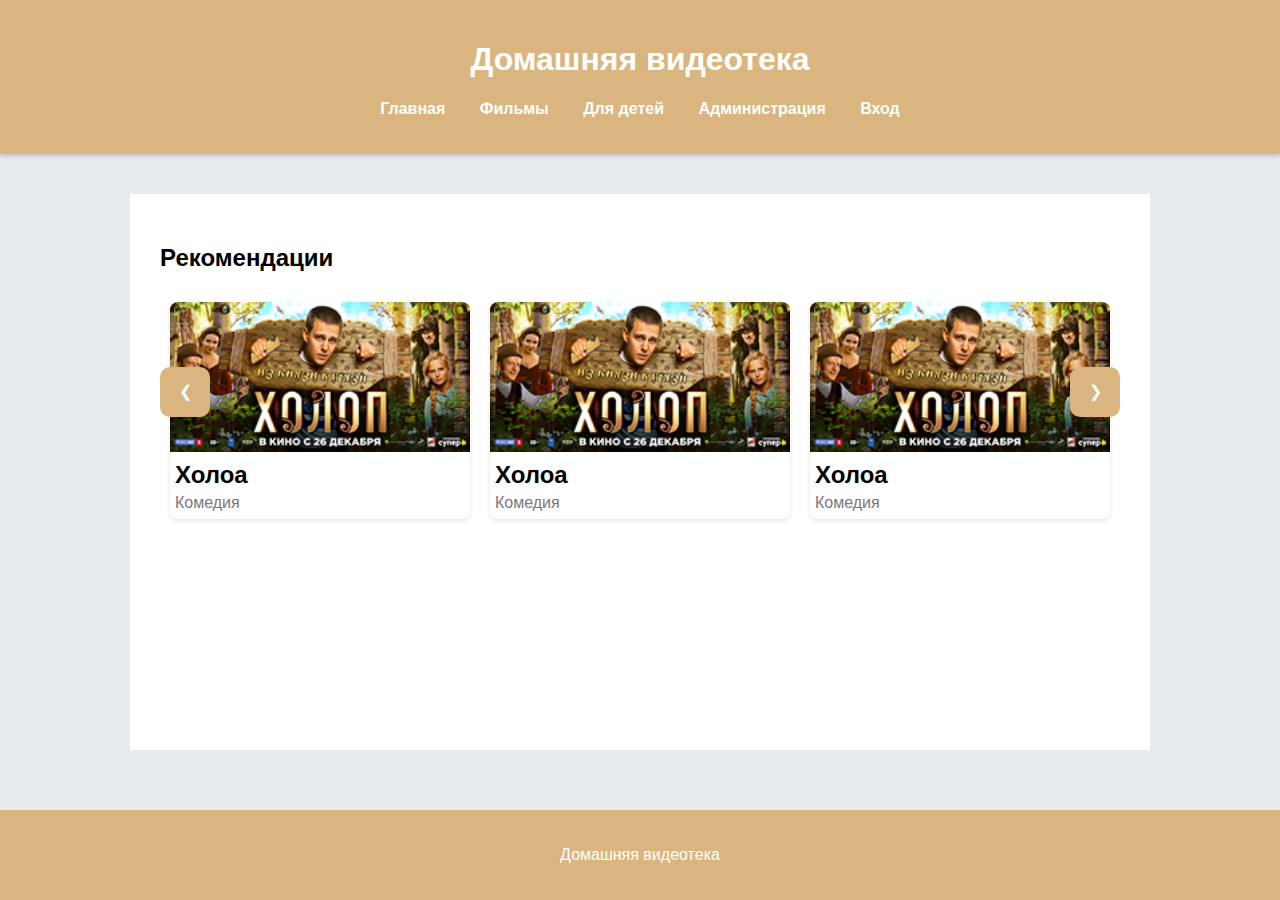
<file: index.html>
<!DOCTYPE html>
<html lang="ru">

<head>
    <meta charset="UTF-8">
    <meta name="viewport" content="width=device-width, initial-scale=1.0">
    <link rel="stylesheet" href="styles.css">
    <title>Домашняя видеотека</title>
    
    <header>
        <h1>Домашняя видеотека</h1>
        <nav>
            <ul>
                <li><a href="index.html">Главная</a></li>
                <li><a href="movies.html">Фильмы</a></li>
                <li><a href="children.html">Для детей</a></li>
                <li><a href="admin.html">Администрация</a></li>
                <li id="profileLink" style="display: none;" class="dropdown">
                    <span id="usernameDisplay"></span>
                    <div class="dropdown-content">
                        <a href="#" id="logoutButton">Выход</a>
                    </div>
                </li>
                <li><a href="login.html" id="loginLink" style="display: inline;">Вход</a></li>
            </ul>
        </nav>
    </header>

    <main>
        <h2>Рекомендации</h2>
        <div class="slider-container">
        <div class="slider" id="slider">
            <!-- Карточки будут добавлены сюда -->
        </div>
        <button class="prev" onclick="prevSlide()">&#10094;</button>
        <button class="next" onclick="nextSlide()">&#10095;</button>
    </div>
    </main>

    <footer>
        <p>Домашняя видеотека</p>
    </footer>






    <script src="script.js"></script>
    <script>
        // Проверка авторизации пользователя
        const username = localStorage.getItem('username');
        const email = localStorage.getItem('email');

        if (username && email) {
            document.getElementById('usernameDisplay').innerText = username;
            document.getElementById('profileLink').style.display = 'inline-block';
            document.getElementById('loginLink').style.display = 'none';
        } else {
            document.getElementById('profileLink').style.display = 'none';
            document.getElementById('loginLink').style.display = 'inline';
        }

        // Обработка выхода
        document.getElementById('logoutButton').addEventListener('click', function () {
            localStorage.removeItem('username');
            localStorage.removeItem('email');
            localStorage.removeItem('password');
            // Обновляем видимость элементов навигации
            document.getElementById('profileLink').style.display = 'none';
            document.getElementById('loginLink').style.display = 'inline';
            window.location.reload(); // Перезагрузка страницы
        });





        // Инициализация слайдера при загрузке страницы
        document.addEventListener('DOMContentLoaded', () => {
            const cards = JSON.parse(localStorage.getItem('cards')) || [];
            renderCards(cards);
        });



    </script>
    </body>

</html>
</file>
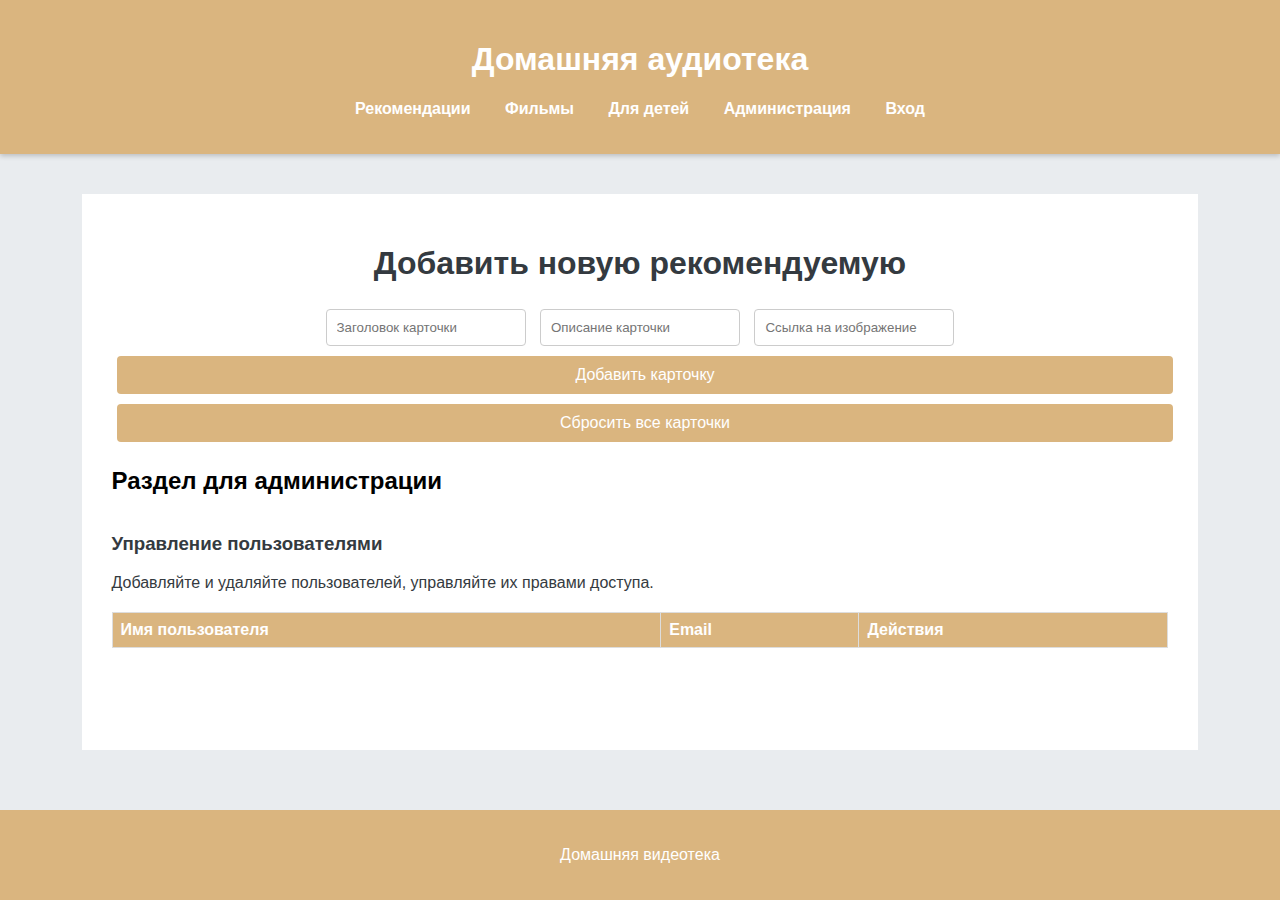
<file: admin.html>
<!DOCTYPE html>
<html lang="ru">
<head>
    <meta charset="UTF-8">
    <meta name="viewport" content="width=device-width, initial-scale=1.0">
    <title>Администрация</title>
    <link rel="stylesheet" href="styles.css">
    <link rel="stylesheet" href="style-admin.css">
</head>
<body>
    <header>
        <h1>Домашняя аудиотека</h1>
        <nav>
            <ul>
                <li><a href="index.html">Рекомендации</a></li>
                <li><a href="movies.html">Фильмы</a></li>
                <li><a href="children.html">Для детей</a></li>
                <li><a href="admin.html">Администрация</a></li>
                <li id="profileLink" style="display: none;" class="dropdown">
                    <span id="usernameDisplay"></span>
                    <div class="dropdown-content">
                        <a href="#" id="logoutButton">Выход</a>
                    </div>
                </li>
                <li><a href="login.html" id="loginLink" style="display: inline;">Вход</a></li>
            </ul>
        </nav>
    </header>

    <main style="display: flex; flex-direction: column;" >
        <div class="admin-container">
            <h1>Добавить новую рекомендуемую</h1>
            <input type="text" id="cardTitle" placeholder="Заголовок карточки">
            <input type="text" id="cardDescription" placeholder="Описание карточки">
            <input type="text" id="cardImage" placeholder="Ссылка на изображение">
            <button onclick="addCard()">Добавить карточку</button>
            <button onclick="resetCards()">Сбросить все карточки</button>
        </div>

        <h2>Раздел для администрации</h2>
        <section>
            <h3>Управление пользователями</h3>
            <p>Добавляйте и удаляйте пользователей, управляйте их правами доступа.</p>
            <table id="userTable">
                <thead>
                    <tr>
                        <th>Имя пользователя</th>
                        <th>Email</th>
                        <th>Действия</th>
                    </tr>
                </thead>
                <tbody>
                    <!-- Данные пользователей будут добавлены здесь -->
                </tbody>
            </table>
        </section>
    </main>

    <footer>
        <p>Домашняя видеотека</p>
    </footer>






    <script src="script.js"></script>
    <script>
        // Проверка авторизации пользователя
        const username = localStorage.getItem('username');
        const email = localStorage.getItem('email');

        if (username && email) {
            document.getElementById('usernameDisplay').innerText = username;
            document.getElementById('profileLink').style.display = 'inline-block';
            document.getElementById('loginLink').style.display = 'none';
        } else {
            document.getElementById('profileLink').style.display = 'none';
            document.getElementById('loginLink').style.display = 'inline';
        }

        // Обработка выхода
        document.getElementById('logoutButton').addEventListener('click', function() {
            localStorage.removeItem('username');
            localStorage.removeItem('email');
            localStorage.removeItem('password');
            window.location.reload(); // Перезагрузка страницы
        });

        // Функция для отображения пользователей
        function displayUsers() {
            const userProfiles = JSON.parse(localStorage.getItem('userProfiles')) || {};
            const userTableBody = document.getElementById('userTable').getElementsByTagName('tbody')[0];
            userTableBody.innerHTML = ''; // Очищаем таблицу перед добавлением

            for (const email in userProfiles) {
                const row = userTableBody.insertRow();
                const usernameCell = row.insertCell(0);
                const emailCell = row.insertCell(1);
                const actionsCell = row.insertCell(2);

                usernameCell.innerText = userProfiles[email].username;
                emailCell.innerText = email;

                const deleteButton = document.createElement('button');
                deleteButton.innerText = 'Удалить';
                deleteButton.className = 'delete-button';
                deleteButton.onclick = function() {
                    deleteUser (email);
                };
                actionsCell.appendChild(deleteButton);
            }
        }

        // Функция для удаления пользователя
        function deleteUser (email) {
            const userProfiles = JSON.parse(localStorage.getItem('userProfiles')) || {};
            delete userProfiles[email];
            localStorage.setItem('userProfiles', JSON.stringify(userProfiles));
            displayUsers(); // Обновляем отображение пользователей
        }

        // Инициализация отображения пользователей при загрузке страницы
        displayUsers();

    </script>
</body>
</html>
</file>
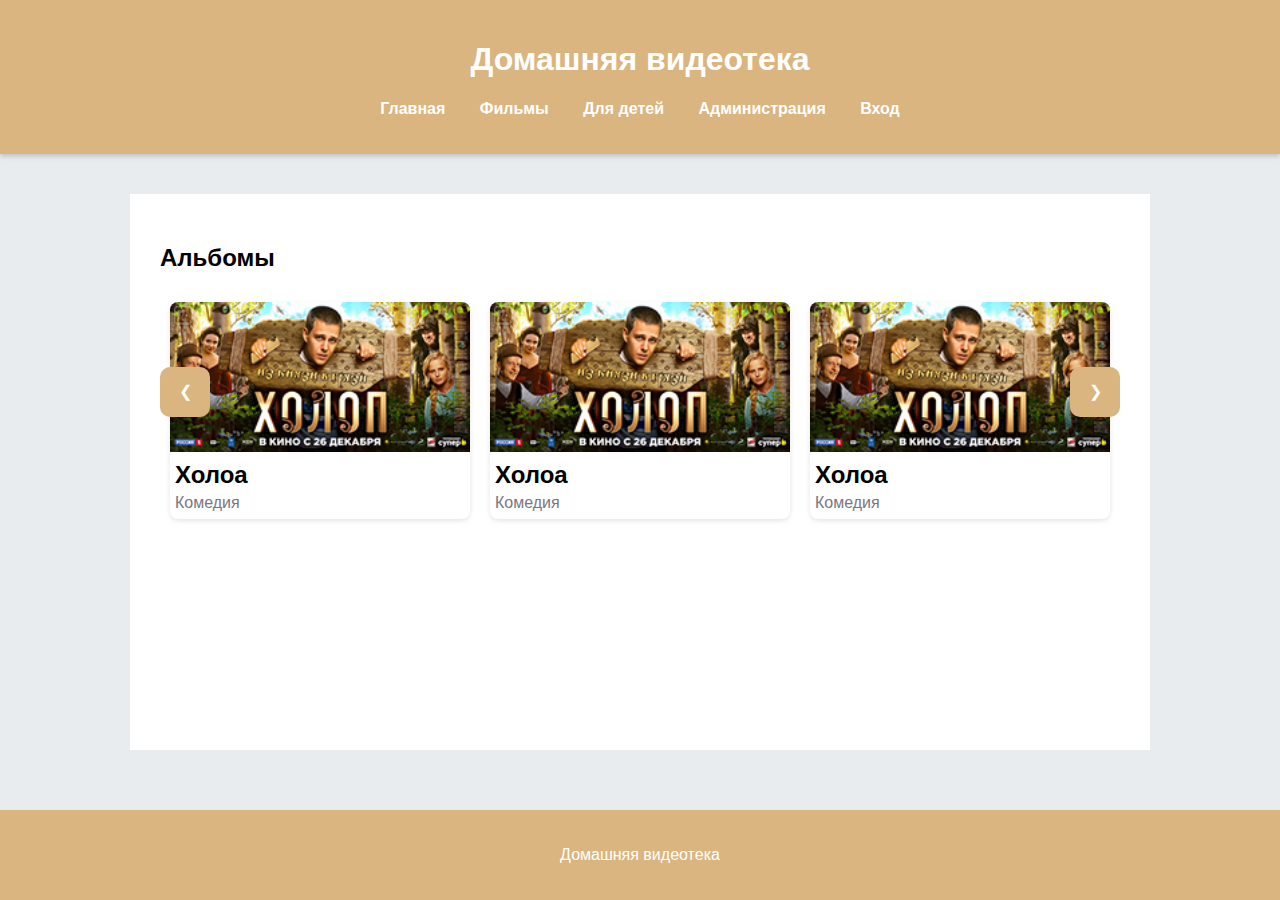
<file: album.html>
<!DOCTYPE html>
<html lang="ru">

<head>
    <meta charset="UTF-8">
    <meta name="viewport" content="width=device-width, initial-scale=1.0">
    <link rel="stylesheet" href="styles.css">
    <title>Домашняя видеотека</title>
    
    <header>
        <h1>Домашняя видеотека</h1>
        <nav>
            <ul>
                <li><a href="index.html">Главная</a></li>
                <li><a href="album.html">Фильмы</a></li>
                <li><a href="plelist.html">Для детей</a></li>
                <li><a href="admin.html">Администрация</a></li>
                <li id="profileLink" style="display: none;" class="dropdown">
                    <span id="usernameDisplay"></span>
                    <div class="dropdown-content">
                        <a href="#" id="logoutButton">Выход</a>
                    </div>
                </li>
                <li><a href="login.html" id="loginLink" style="display: inline;">Вход</a></li>
            </ul>
        </nav>
    </header>

    <main>
        <h2>Альбомы</h2>
        <div class="slider-container" id="sliderContainer">
            <div class="slider" id="slider">
                <!-- Карточки будут добавлены сюда -->
            </div>
            <button class="prev" id="prevButton" onclick="prevSlide()">&#10094;</button>
            <button class="next" id="nextButton" onclick="nextSlide()">&#10095;</button>
        </div>
    </main>

    <footer>
        <p>Домашняя видеотека</p>
    </footer>






    <script src="script.js"></script>
    <script>
        // Проверка авторизации пользователя
        const username = localStorage.getItem('username');
        const email = localStorage.getItem('email');

        if (username && email) {
            document.getElementById('usernameDisplay').innerText = username;
            document.getElementById('profileLink').style.display = 'inline-block';
            document.getElementById('loginLink').style.display = 'none';
        } else {
            document.getElementById('profileLink').style.display = 'none';
            document.getElementById('loginLink').style.display = 'inline';
        }

        // Обработка выхода
        document.getElementById('logoutButton').addEventListener('click', function () {
            localStorage.removeItem('username');
            localStorage.removeItem('email');
            localStorage.removeItem('password');
            // Обновляем видимость элементов навигации
            document.getElementById('profileLink').style.display = 'none';
            document.getElementById('loginLink').style.display = 'inline';
            window.location.reload(); // Перезагрузка страницы
        });





        // Инициализация слайдера при загрузке страницы
        document.addEventListener('DOMContentLoaded', () => {
            const cards = JSON.parse(localStorage.getItem('cards')) || [];
            renderCards(cards);
        });



    </script>
    </body>

</html>
</file>
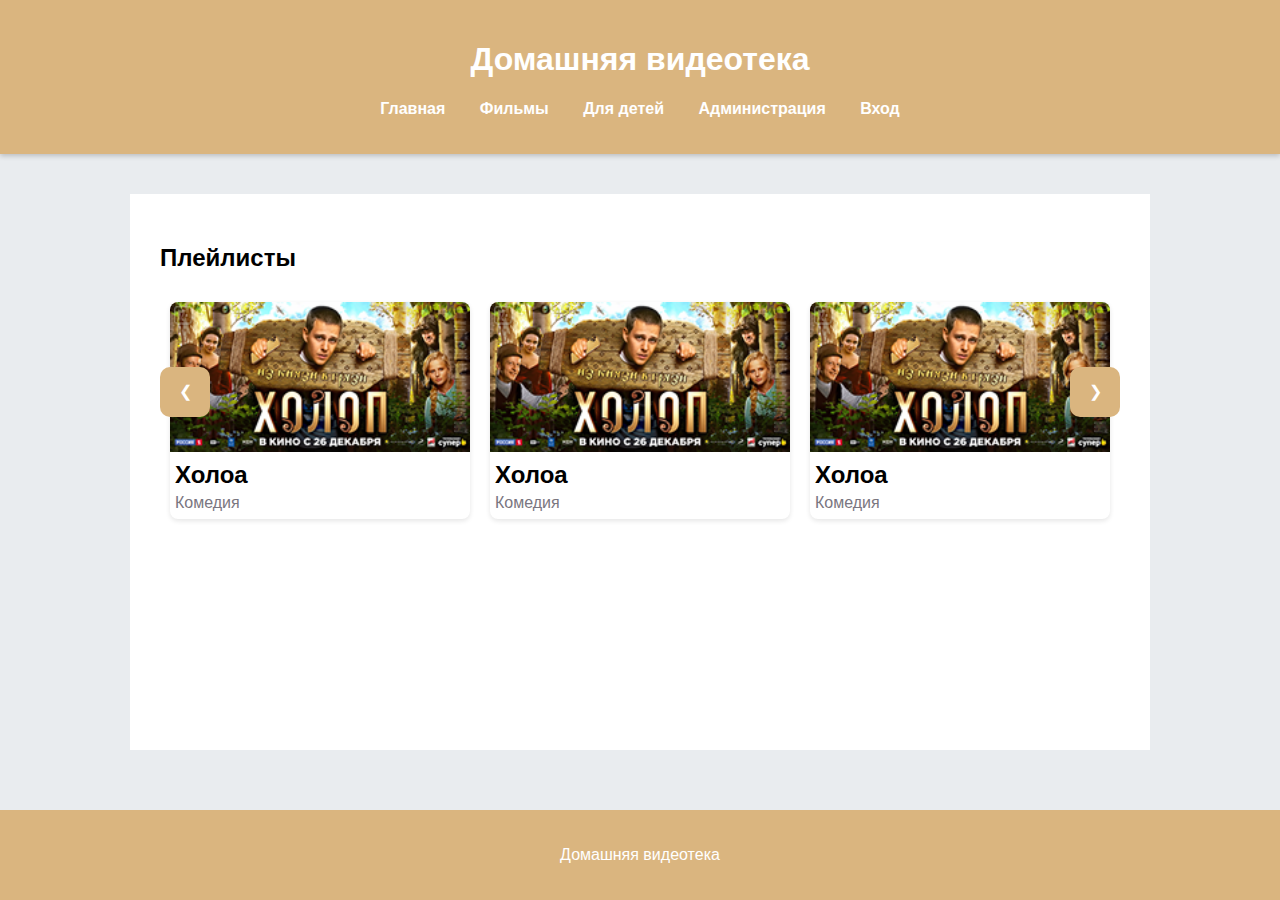
<file: children.html>
<!DOCTYPE html>
<html lang="ru">

<head>
    <meta charset="UTF-8">
    <meta name="viewport" content="width=device-width, initial-scale=1.0">
    <link rel="stylesheet" href="styles.css">
    <title>Домашняя видеотека</title>
    
    <header>
        <h1>Домашняя видеотека</h1>
        <nav>
            <ul>
                <li><a href="index.html">Главная</a></li>
                <li><a href="movies.html">Фильмы</a></li>
                <li><a href="children.html">Для детей</a></li>
                <li><a href="admin.html">Администрация</a></li>
                <li id="profileLink" style="display: none;" class="dropdown">
                    <span id="usernameDisplay"></span>
                    <div class="dropdown-content">
                        <a href="#" id="logoutButton">Выход</a>
                    </div>
                </li>
                <li><a href="login.html" id="loginLink" style="display: inline;">Вход</a></li>
            </ul>
        </nav>
    </header>

    <main>
        <h2>Плейлисты</h2>
         <div class="slider-container">
        <div class="slider" id="slider">
            <!-- Карточки будут добавлены сюда -->
        </div>
        <button class="prev" onclick="prevSlide()">&#10094;</button>
        <button class="next" onclick="nextSlide()">&#10095;</button>
    </div>
    </main>

    <footer>
        <p>Домашняя видеотека</p>
    </footer>






    <script src="script.js"></script>
    <script>
        // Проверка авторизации пользователя
        const username = localStorage.getItem('username');
        const email = localStorage.getItem('email');

        if (username && email) {
            document.getElementById('usernameDisplay').innerText = username;
            document.getElementById('profileLink').style.display = 'inline-block';
            document.getElementById('loginLink').style.display = 'none';
        } else {
            document.getElementById('profileLink').style.display = 'none';
            document.getElementById('loginLink').style.display = 'inline';
        }

        // Обработка выхода
        document.getElementById('logoutButton').addEventListener('click', function () {
            localStorage.removeItem('username');
            localStorage.removeItem('email');
            localStorage.removeItem('password');
            // Обновляем видимость элементов навигации
            document.getElementById('profileLink').style.display = 'none';
            document.getElementById('loginLink').style.display = 'inline';
            window.location.reload(); // Перезагрузка страницы
        });





        // Инициализация слайдера при загрузке страницы
        document.addEventListener('DOMContentLoaded', () => {
            const cards = JSON.parse(localStorage.getItem('cards')) || [];
            renderCards(cards);
        });



    </script>
    </body>

</html>
</file>
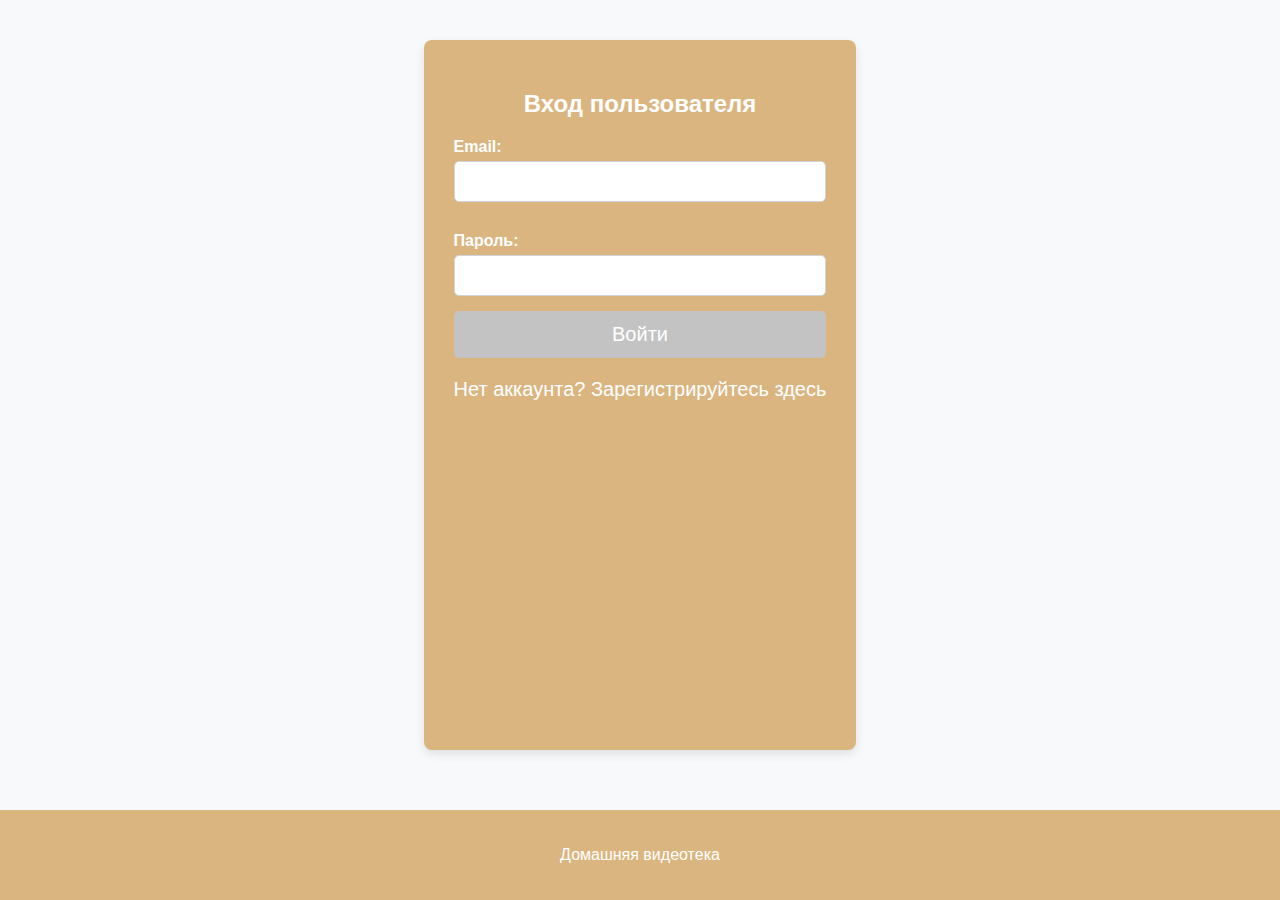
<file: login.html>
<!DOCTYPE html>
<html lang="ru">
<head>
    <meta charset="UTF-8">
    <meta name="viewport" content="width=device-width, initial-scale=1.0">
    <title>Вход</title>
    <link rel="stylesheet" href="styles-registe.css">
</head>
<body>
    <main>
        <h2>Вход пользователя</h2>
        <form id="loginForm">
            <label for="loginEmail">Email:</label>
            <input type="email" id="loginEmail" name="loginEmail" required>

            <label for="loginPassword">Пароль:</label>
            <input type="password" id="loginPassword" name="loginPassword" required>

            <button type="submit">Войти</button>
        </form>
        <div id="loginMessage"></div>
        <p class="reg">Нет аккаунта? <a href="register.html">Зарегистрируйтесь здесь</a></p>
    </main>

    <footer>
        <p>Домашняя видеотека</p>
    </footer>

    <script>
        // Обработка входа
        document.getElementById('loginForm').addEventListener('submit', function(event) {
            event.preventDefault(); // Предотвращаем отправку формы

            const email = document.getElementById('loginEmail').value;
            const password = document.getElementById('loginPassword').value;

            const userProfiles = JSON.parse(localStorage.getItem('userProfiles')) || {};
            if (userProfiles[email] && userProfiles[email].password === password) {
                localStorage.setItem('username', userProfiles[email].username);
                localStorage.setItem('email', email);
                window.location.href = 'index.html'; // Перенаправление на главную страницу
            } else {
                document.getElementById('loginMessage').innerText = "Неверный email или пароль.";
            }
        });
    </script>
</body>
</html>
</file>
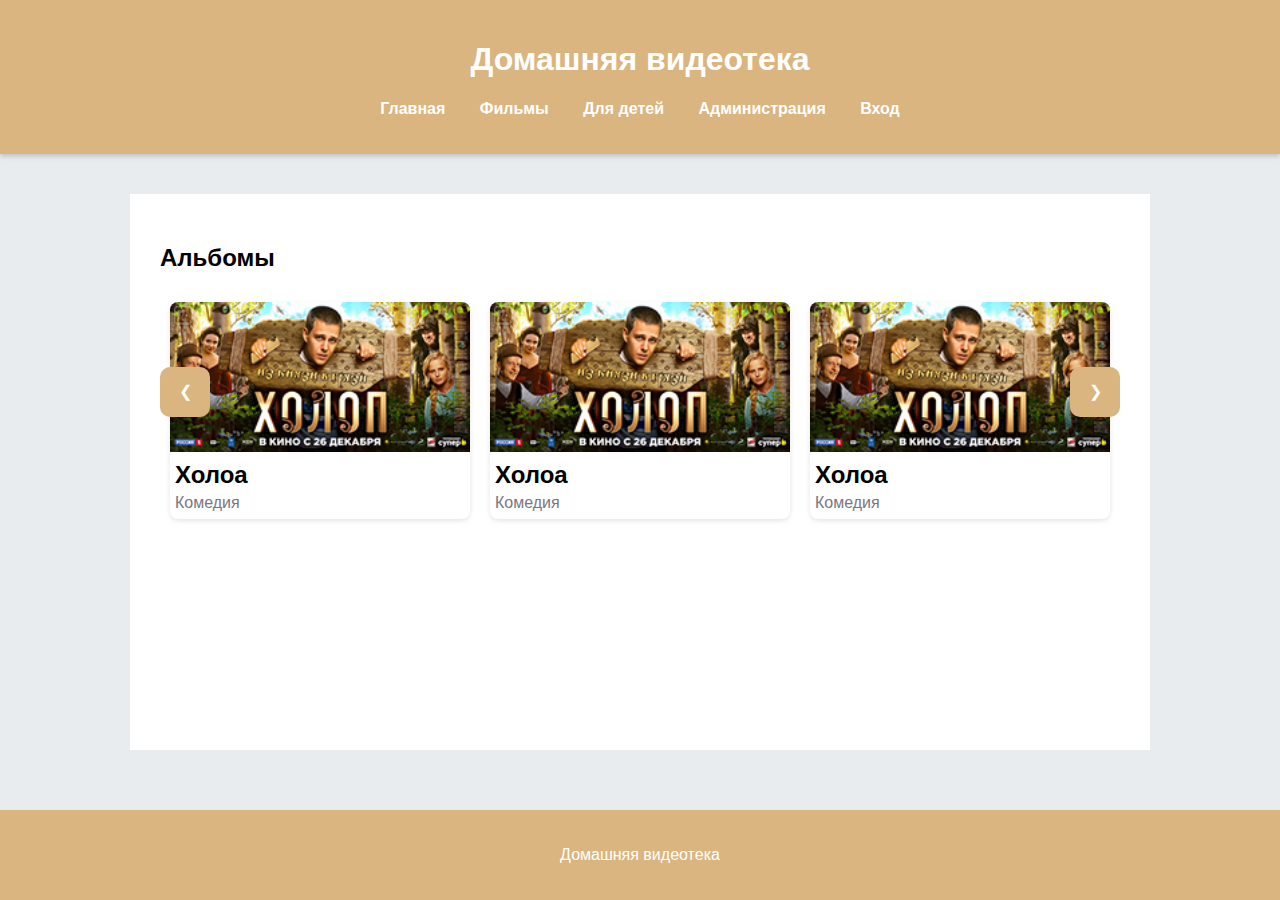
<file: movies.html>
<!DOCTYPE html>
<html lang="ru">

<head>
    <meta charset="UTF-8">
    <meta name="viewport" content="width=device-width, initial-scale=1.0">
    <link rel="stylesheet" href="styles.css">
    <title>Домашняя видеотека</title>
    
    <header>
        <h1>Домашняя видеотека</h1>
        <nav>
            <ul>
                <li><a href="index.html">Главная</a></li>
                <li><a href="movies.html">Фильмы</a></li>
                <li><a href="children.html">Для детей</a></li>
                <li><a href="admin.html">Администрация</a></li>
                <li id="profileLink" style="display: none;" class="dropdown">
                    <span id="usernameDisplay"></span>
                    <div class="dropdown-content">
                        <a href="#" id="logoutButton">Выход</a>
                    </div>
                </li>
                <li><a href="login.html" id="loginLink" style="display: inline;">Вход</a></li>
            </ul>
        </nav>
    </header>

    <main>
        <h2>Альбомы</h2>
        <div class="slider-container" id="sliderContainer">
            <div class="slider" id="slider">
                <!-- Карточки будут добавлены сюда -->
            </div>
            <button class="prev" id="prevButton" onclick="prevSlide()">&#10094;</button>
            <button class="next" id="nextButton" onclick="nextSlide()">&#10095;</button>
        </div>
    </main>

    <footer>
        <p>Домашняя видеотека</p>
    </footer>






    <script src="script.js"></script>
    <script>
        // Проверка авторизации пользователя
        const username = localStorage.getItem('username');
        const email = localStorage.getItem('email');

        if (username && email) {
            document.getElementById('usernameDisplay').innerText = username;
            document.getElementById('profileLink').style.display = 'inline-block';
            document.getElementById('loginLink').style.display = 'none';
        } else {
            document.getElementById('profileLink').style.display = 'none';
            document.getElementById('loginLink').style.display = 'inline';
        }

        // Обработка выхода
        document.getElementById('logoutButton').addEventListener('click', function () {
            localStorage.removeItem('username');
            localStorage.removeItem('email');
            localStorage.removeItem('password');
            // Обновляем видимость элементов навигации
            document.getElementById('profileLink').style.display = 'none';
            document.getElementById('loginLink').style.display = 'inline';
            window.location.reload(); // Перезагрузка страницы
        });





        // Инициализация слайдера при загрузке страницы
        document.addEventListener('DOMContentLoaded', () => {
            const cards = JSON.parse(localStorage.getItem('cards')) || [];
            renderCards(cards);
        });



    </script>
    </body>

</html>
</file>
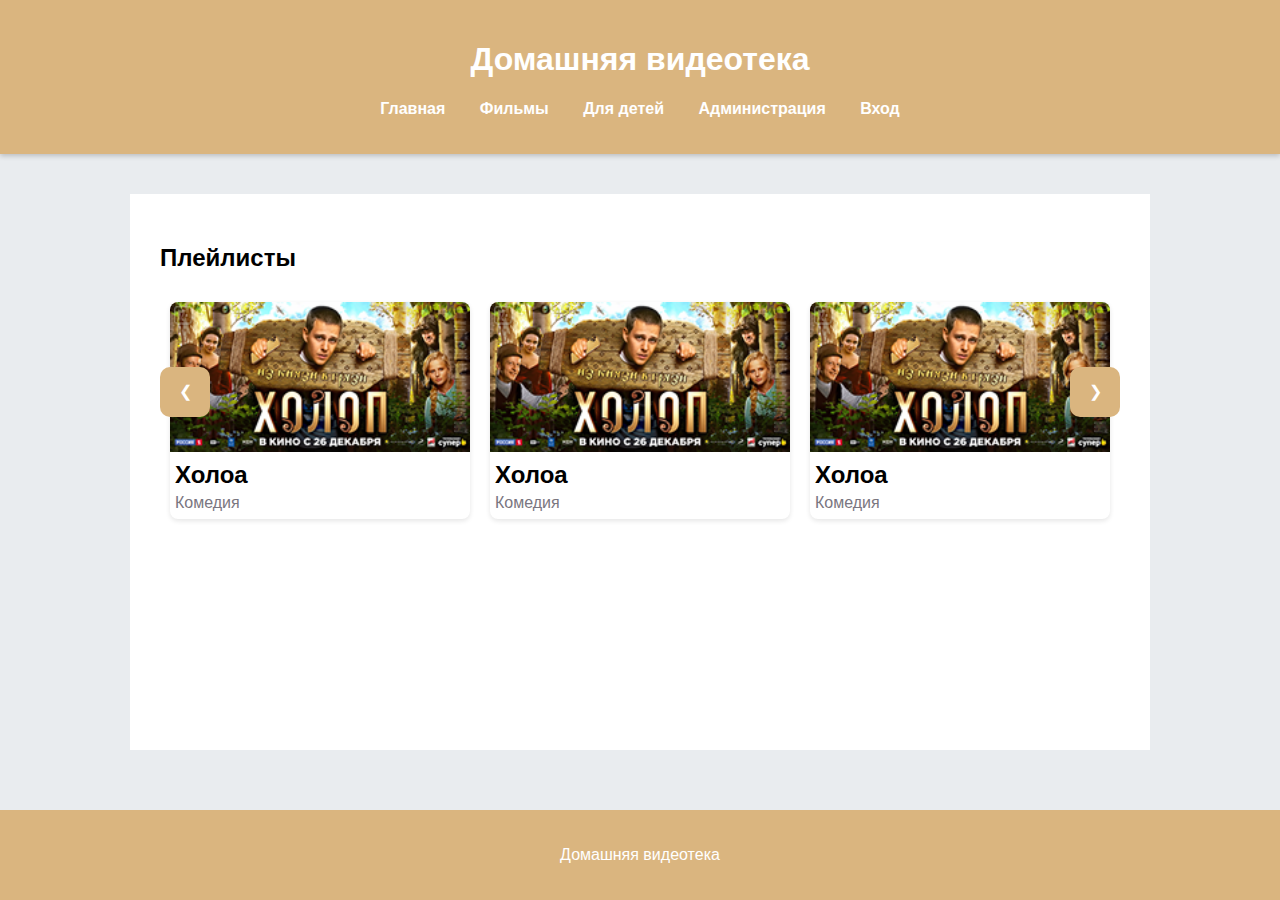
<file: plelist.html>
<!DOCTYPE html>
<html lang="ru">

<head>
    <meta charset="UTF-8">
    <meta name="viewport" content="width=device-width, initial-scale=1.0">
    <link rel="stylesheet" href="styles.css">
    <title>Домашняя видеотека</title>
    
    <header>
        <h1>Домашняя видеотека</h1>
        <nav>
            <ul>
                <li><a href="index.html">Главная</a></li>
                <li><a href="album.html">Фильмы</a></li>
                <li><a href="plelist.html">Для детей</a></li>
                <li><a href="admin.html">Администрация</a></li>
                <li id="profileLink" style="display: none;" class="dropdown">
                    <span id="usernameDisplay"></span>
                    <div class="dropdown-content">
                        <a href="#" id="logoutButton">Выход</a>
                    </div>
                </li>
                <li><a href="login.html" id="loginLink" style="display: inline;">Вход</a></li>
            </ul>
        </nav>
    </header>

    <main>
        <h2>Плейлисты</h2>
         <div class="slider-container">
        <div class="slider" id="slider">
            <!-- Карточки будут добавлены сюда -->
        </div>
        <button class="prev" onclick="prevSlide()">&#10094;</button>
        <button class="next" onclick="nextSlide()">&#10095;</button>
    </div>
    </main>

    <footer>
        <p>Домашняя видеотека</p>
    </footer>






    <script src="script.js"></script>
    <script>
        // Проверка авторизации пользователя
        const username = localStorage.getItem('username');
        const email = localStorage.getItem('email');

        if (username && email) {
            document.getElementById('usernameDisplay').innerText = username;
            document.getElementById('profileLink').style.display = 'inline-block';
            document.getElementById('loginLink').style.display = 'none';
        } else {
            document.getElementById('profileLink').style.display = 'none';
            document.getElementById('loginLink').style.display = 'inline';
        }

        // Обработка выхода
        document.getElementById('logoutButton').addEventListener('click', function () {
            localStorage.removeItem('username');
            localStorage.removeItem('email');
            localStorage.removeItem('password');
            // Обновляем видимость элементов навигации
            document.getElementById('profileLink').style.display = 'none';
            document.getElementById('loginLink').style.display = 'inline';
            window.location.reload(); // Перезагрузка страницы
        });





        // Инициализация слайдера при загрузке страницы
        document.addEventListener('DOMContentLoaded', () => {
            const cards = JSON.parse(localStorage.getItem('cards')) || [];
            renderCards(cards);
        });



    </script>
    </body>

</html>
</file>
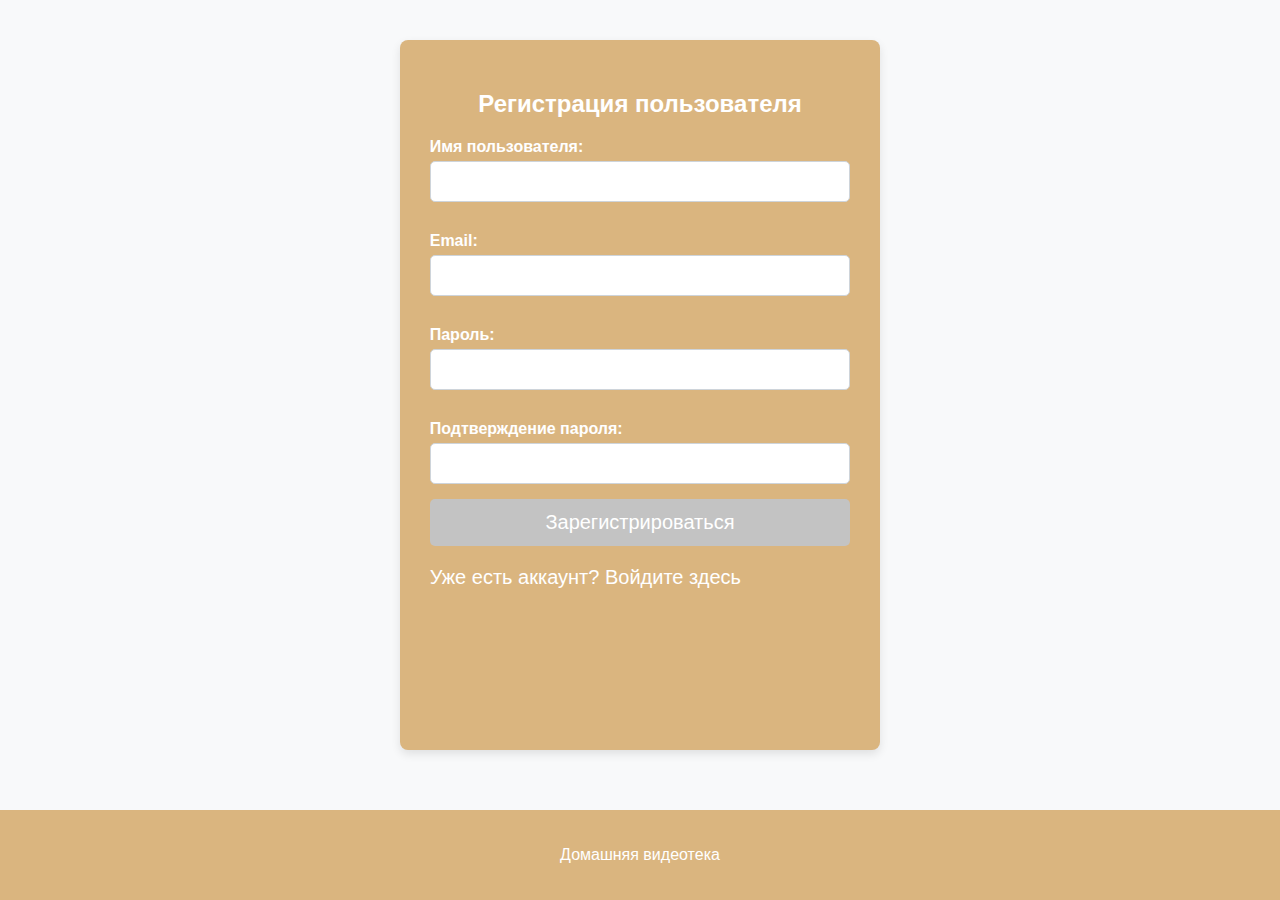
<file: register.html>
<!DOCTYPE html>
<html lang="ru">
<head>
    <meta charset="UTF-8">
    <meta name="viewport" content="width=device-width, initial-scale=1.0">
    <title>Регистрация</title>
    <link rel="stylesheet" href="styles-registe.css">
</head>
<body>
    <main>
        <h2>Регистрация пользователя</h2>
        <form id="registrationForm">
            <label for="username">Имя пользователя:</label>
            <input type="text" id="username" name="username" required>

            <label for="email">Email:</label>
            <input type="email" id="email" name="email" required>

            <label for="password">Пароль:</label>
            <input type="password" id="password" name="password" required>

            <label for="confirm_password">Подтверждение пароля:</label>
            <input type="password" id="confirm_password" name="confirm_password" required>

            <button type="submit">Зарегистрироваться</button>
        </form>
        <div id="registerMessage"></div>
        <p class="reg">Уже есть аккаунт? <a href="login.html">Войдите здесь</a></p>
    </main>

    <footer>
        <p>Домашняя видеотека</p>
    </footer>

    <script>
        // Обработка регистрации
        document.getElementById('registrationForm').addEventListener('submit', function(event) {
            event.preventDefault(); // Предотвращаем отправку формы

            const username = document.getElementById('username').value;
            const email = document.getElementById('email').value;
            const password = document.getElementById('password').value;
            const confirmPassword = document.getElementById('confirm_password').value;

            if (password === confirmPassword) {
                // Сохраняем данные в localStorage
                const userProfiles = JSON.parse(localStorage.getItem('userProfiles')) || {};
                userProfiles[email] = { username, password }; // Сохраняем профиль по email
                localStorage.setItem('userProfiles', JSON.stringify(userProfiles));
                document.getElementById('registerMessage').innerText = "Регистрация успешна! Перенаправление на страницу входа...";
                
                // Перенаправление на страницу входа
                setTimeout(() => {
                    window.location.href = 'login.html'; // Замените на ваш URL страницы входа
                }, 2000); // Задержка 2 секунды перед перенаправлением
            } else {
                document.getElementById('registerMessage').innerText = "Пароли не совпадают.";
            }
        });
    </script>
</body>
</html>
</file>
<file: styles.css>
* {
    box-sizing: border-box;
}


main {
    flex: 1;
    
    /* Заставляет основной контент занимать всё доступное пространство */
}

body {
    margin: 0;
    display: flex;
    flex-direction: column;
    min-height: 100vh;
    /* Задает минимальную высоту для body */
}


body {
    font-family: 'Arial', sans-serif;
    margin: 0;
    padding: 0;
    background-color: #e9ecef;
    color: #343a40;
}

header {
    background: #DAB57F;
    color: #fff;
    padding: 20px 0;
    text-align: center;
    box-shadow: 0 2px 5px rgba(0, 0, 0, 0.2);
}

nav ul {
    list-style: none;
    padding: 0;
}

nav ul li {
    display: inline;
    margin: 0 15px;
}

nav ul li a {
    color: #fff;
    text-decoration: none;
    font-weight: bold;
}

nav ul li a:hover {
    text-decoration: underline;
}

main {
    padding: 30px;
    background: #fff;
    margin: 40px auto;

}

h2 {
    color: #000000;
    margin-bottom: 20px;
    text-align: start;
}

label {
    display: block;
    margin: 15px 0 5px;
    font-weight: bold;
}

input[type="text"],
input[type="email"],
input[type="password"] {
    width: 100%;
    padding: 12px;
    margin-bottom: 15px;
    border: 1px solid #ced4da;
    border-radius: 5px;
    transition: border-color 0.3s;
}

input[type="text"]:focus,
input[type="email"]:focus,
input[type="password"]:focus {
    border-color: #DAB57F;
    outline: none;
}

button {
    background: #28a745;
    color: white;
    border: none;
    padding: 12px;
    border-radius: 5px;
    cursor: pointer;
    width: 100%;
    font-size: 16px;
    transition: background-color 0.3s;
}

button:hover {
    background: #6e8b9dc2;
}

#registerMessage,
#loginMessage {
    margin-top: 20px;
    color: #dc3545;
    text-align: center;
}

footer {
    text-align: center;
    padding: 20px 0;
    background: #DAB57F;
    color: #fff;
    position: relative;
    bottom: 0;
    width: 100%;
    margin-top: 20px;
}































.slider-container {
    width: 100%;
    background-color: #ffffff;
    max-width: 1280px;
    position: relative;
    overflow: hidden;
    margin-bottom: 20px;
}
@media (max-width: 1440px) {
    .slider-container {
        width: 100%;
        max-width: 960px;

    }
}
@media (max-width: 1024px) {
    .slider-container {
        width: 100%;
        max-width: 645px;

    }
}
@media (max-width: 768px) {
    .slider-container {
        width: 100%;
        max-width: 320px;

    }
}

.slider {
    display: flex;
    transition: transform 0.5s ease-in-out;
}

.card {
    overflow: hidden;
    min-width: 300px;
    margin: 10px;
    background-color: #ffffff;
    box-shadow: 0 2px 5px rgba(0, 0, 0, 0.1);
    border-radius: 8px;

}

.card img {
    width: 100%;
    height: auto;
}

.card h2 {
    margin: 5px 0 5px 5px;
    font-size: 1.5em;
}

.card p {
    align-items: start;
    margin: 0 0 7px 5px;
    color: #7A7680;
}

.prev, .next {
    width: 50px;
    height: 50px;
    position: absolute;
    top: 100px;
    transform: translateY(-50%);
    background-color: #DAB57F;
    color: white;
    border: none;
    padding: 0;
    cursor: pointer;
    border-radius: 10px;
}

.prev {
    left: 0;
}

.next {
    right: 0;
}




.admin-container {
    text-align: center;
}

.admin-container input {
    padding: 10px;
    margin: 5px;
    border: 1px solid #ccc;
    border-radius: 4px;
    width: 200px;
}

.admin-container button {
    padding: 10px 20px;
    background-color: #DAB57F;
    color: white;
    border: none;
    border-radius: 4px;
    cursor: pointer;
    margin: 5px;
}

.admin-container button:hover {
    background-color: #6e8b9dbb;
}

.admin-link, .back-link {
    margin-top: 20px;
    color: #28a745;
    text-decoration: none;
}

.admin-link:hover, .back-link:hover {
    text-decoration: underline;
}
</file>
<file: style-admin.css>
table {
    width: 100%;
    border-collapse: collapse;
    margin-top: 20px;
}
th, td {
    border: 1px solid #ddd;
    padding: 8px;
    text-align: left;
}
th {
    background: #DAB57F;
    color: #fff;
}
.delete-button {
    background-color: #dc3545;
    color: white;
    border: none;
    padding: 5px 10px;
    cursor: pointer;
    border-radius: 5px;
}
.delete-button:hover {
    background-color: #c82333;
}
html{
    /* Растягиваем документ на всю высоту окна */
    height: 100%;
}
body{
    /* Растягиваем body по высоте html */
    min-height: 100%;
}
</file>
<file: styles-registe.css>
* {
    box-sizing: border-box;
}
main {
    flex: 1;
    
    /* Заставляет основной контент занимать всё доступное пространство */
}

body {
    margin: 0;
    display: flex;
    flex-direction: column;
    min-height: 100vh;
    /* Задает минимальную высоту для body */
}
body {

    
    display: flex;
    flex-direction: column;
    min-height: 100vh;
    font-family: 'Arial', sans-serif;
    margin: 0;
    padding: 0;
    background-color: #f8f9fa;
    color: #343a40;
}

header {
    background: #007bff;
    color: #fff;
    padding: 20px 0;
    text-align: center;
    box-shadow: 0 2px 5px rgba(0, 0, 0, 0.2);
}

nav ul {
    list-style: none;
    padding: 0;
}

nav ul li {
    display: inline;
    margin: 0 15px;
}

nav ul li a {
    color: #fff;
    text-decoration: none;
    font-weight: bold;
}

nav ul li a:hover {
    text-decoration: underline;
}

main {
    padding: 30px;
    background: #DAB57F;
    max-width: 500px;
    margin: 40px auto;
    border-radius: 8px;
    box-shadow: 0 4px 10px rgba(0, 0, 0, 0.1);
}

h2 {
    color: rgb(255, 255, 255);
    margin-bottom: 20px;
    font-size: 24px;
    text-align: center;
}

label {
    color: #ffffff;
    display: block;
    margin: 15px 0 5px;
    font-weight: bold;
}

input[type="text"],
input[type="email"],
input[type="password"] {
    
    width: 100%;
    padding: 12px;
    margin-bottom: 15px;
    border: 1px solid #ced4da;
    border-radius: 5px;
    transition: border-color 0.3s;
}

input[type="text"]:focus,
input[type="email"]:focus,
input[type="password"]:focus {
    border-color: #007bff;
    outline: none;
}

button {
    background: #C3C3C3;
    color: white;
    border: none;
    padding: 12px;
    border-radius: 5px;
    cursor: pointer;
    font-size: medium;
    width: 100%;
    font-size: 20px;
    transition: background-color 0.3s;
}

button:hover {
    background: #686868;
}
.reg{
    color: #fff;
    font-size: 20px;
    a{
        text-decoration: none;
        color: white;
        transition: color 0.3s;
    }
    a:hover{
        color: #646464;
    }
}
#registerMessage,
#loginMessage {
    margin-top: 20px;
    color: #dc3545;
    text-align: center;
}

footer {
    text-align: center;
    padding: 20px 0;
    background: #DAB57F;
    color: #fff;
    width: 100%;
    margin-top: 20px;
}

/* Стили для выпадающего меню */
.dropdown {
    position: relative;
    display: inline-block;
}

.dropdown-content {
    display: none;
    position: absolute;
    background-color: #f9f9f9;
    min-width: 160px;
    box-shadow: 0px 8px 16px 0px rgba(0,0,0,0.2);
    z-index: 1;
}

.dropdown-content a {
    color: black;
    padding: 12px 16px;
    text-decoration: none;
    display: block;
}

.dropdown-content a:hover {
    background-color: #f1f1f1;
}

.dropdown:hover .dropdown-content {
    display: block;
}
</file>
